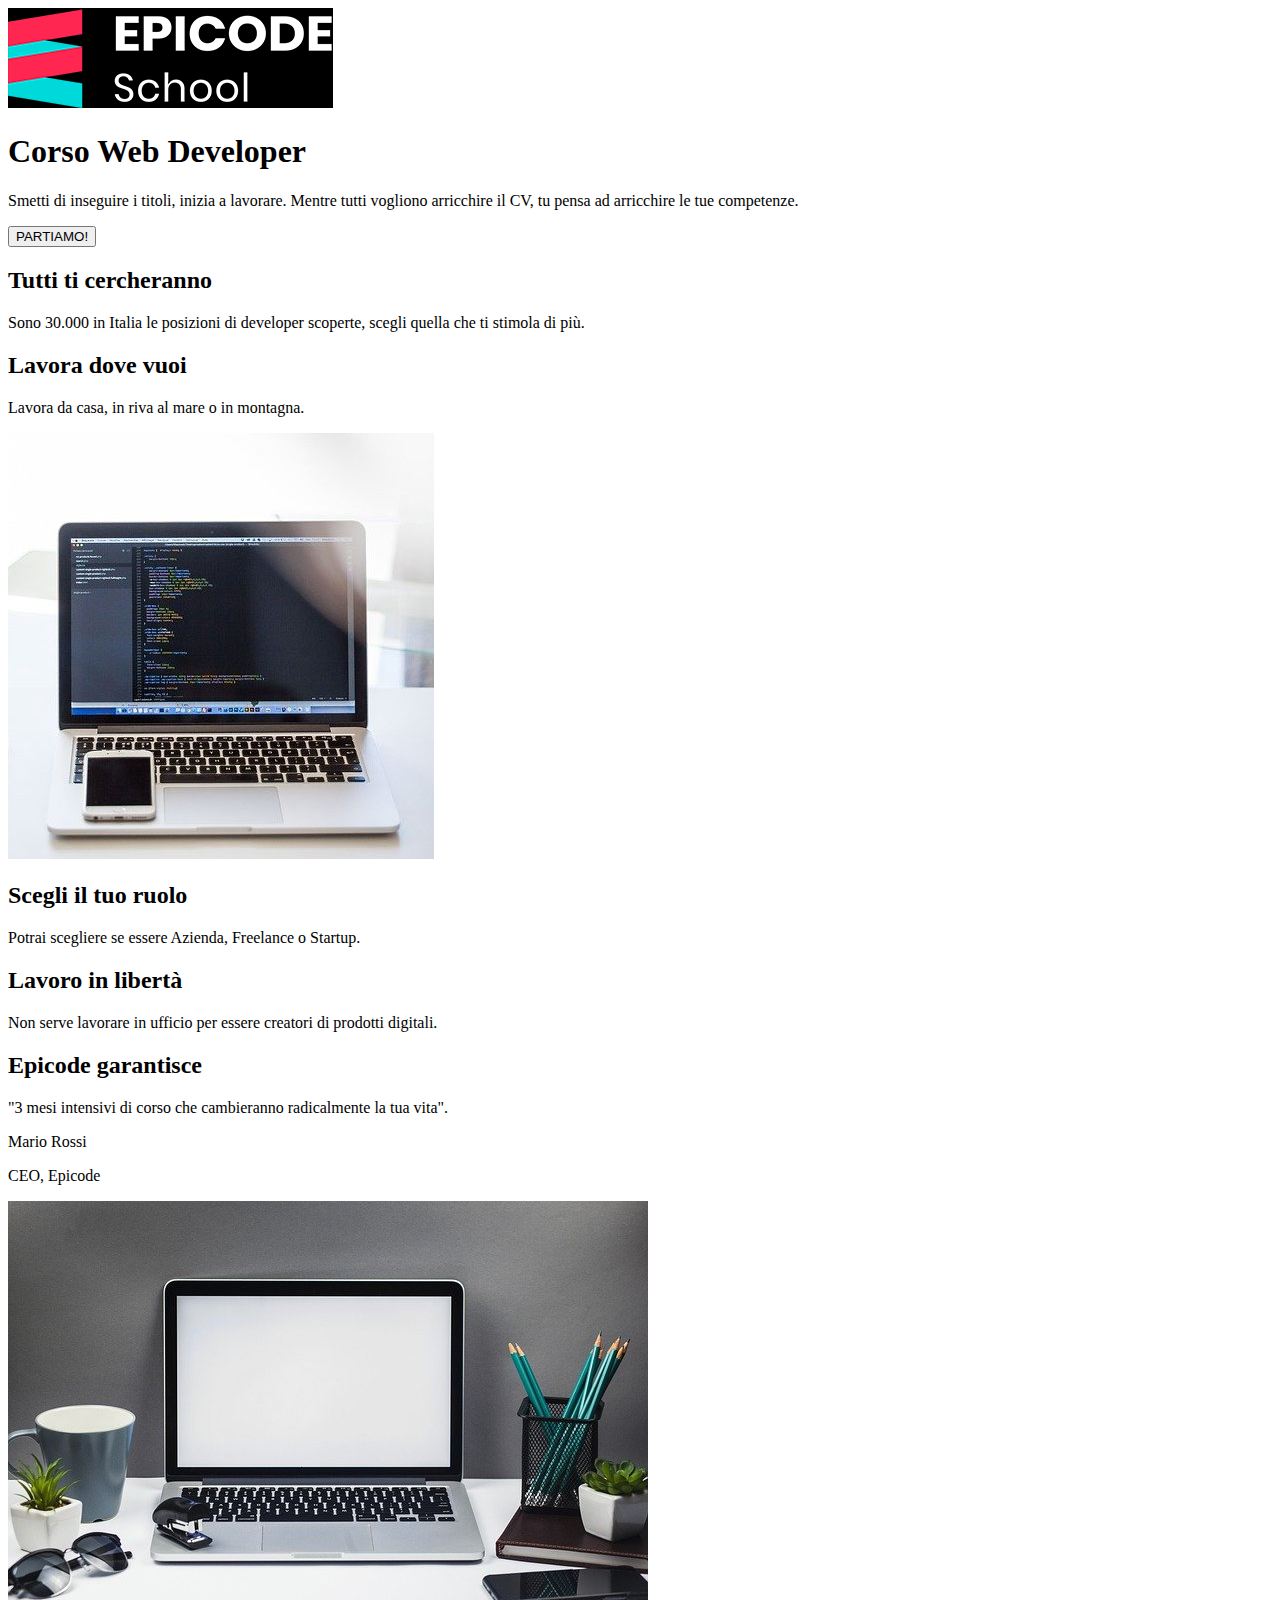
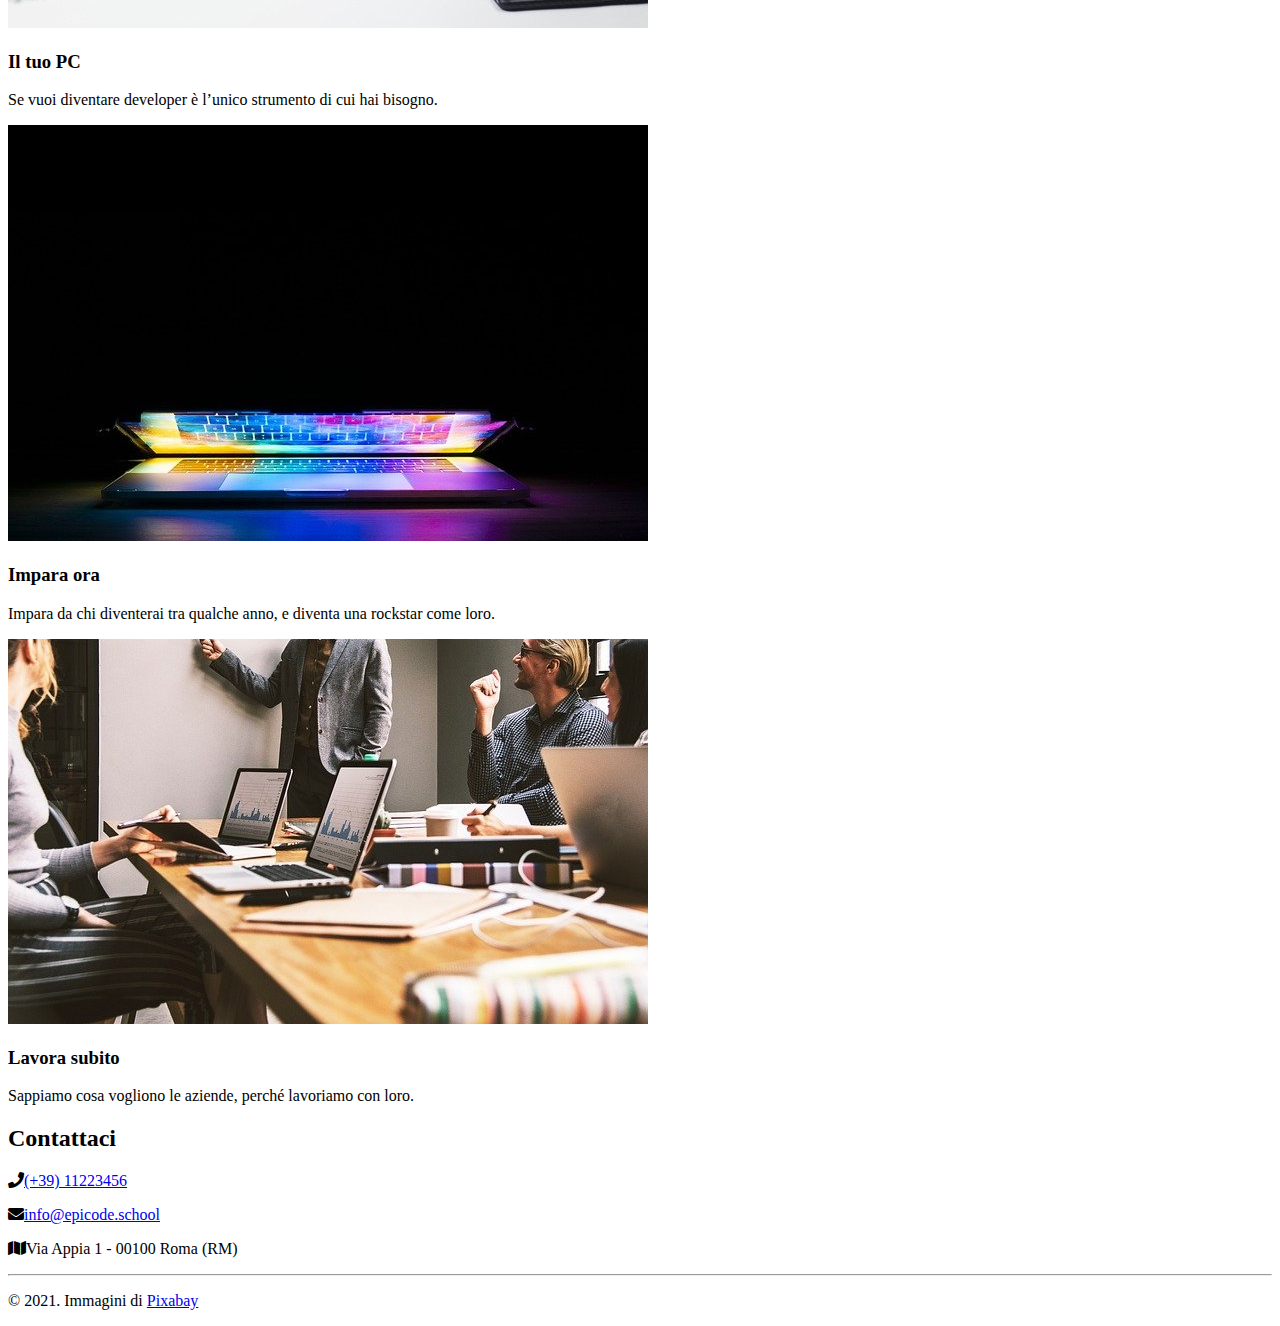
<file: index.html>
<!DOCTYPE html>
<html lang="it">

<head>
    <meta charset="UTF-8">
    <meta name="viewport" content="width=device-width, initial-scale=1.0">
    <title>PrSt1</title>
    <link rel="stylesheet" href="css/style.css">
    <link rel="stylesheet" href="https://cdnjs.cloudflare.com/ajax/libs/font-awesome/5.15.4/css/all.min.css"
        integrity="sha512-1ycn6IcaQQ40/MKBW2W4Rhis/DbILU74C1vSrLJxCq57o941Ym01SwNsOMqvEBFlcgUa6xLiPY/NS5R+E6ztJQ=="
        crossorigin="anonymous" referrerpolicy="no-referrer" />
</head>

<body>

    <div id="body-div">

        <!--HEAD-->
        <header>
            <div id="header-div">
                <img src="img/logo.png">
            </div>
        </header>

        <!--MAIN-->
        <main>

            <div id="main-div">

                <!--SECTION-1-->
                <section-1>

                    <div id="section-1-div">
                        <div class="mymargin">
                            <h1>Corso Web Developer</h1>
                            <p>
                                Smetti di inseguire i titoli, inizia a lavorare. Mentre tutti vogliono arricchire il CV,
                                tu
                                pensa ad arricchire le tue competenze.
                            </p>
                            <a href="javascript:void(0)" target="_blank">
                                <button id="PARTIAMO">PARTIAMO!</button>
                            </a>
                        </div>
                    </div>

                </section-1>

                <!--SECTION-2-->
                <section-2>

                    <div id="section-2-div" class="mymargin">
                        <h2>
                            Tutti ti cercheranno
                        </h2>
                        <p>
                            Sono 30.000 in Italia le posizioni di developer scoperte, scegli quella che ti stimola
                            di
                            più.
                        </p>

                        <h2>
                            Lavora dove vuoi
                        </h2>
                        <p>
                            Lavora da casa, in riva al mare o in montagna.
                        </p>
                        <div id="img-section-2">
                            <img src="img/notebook.jpg" title="notebook">
                        </div>
                        <h2>
                            Scegli il tuo ruolo
                        </h2>
                        <p>
                            Potrai scegliere se essere Azienda, Freelance o Startup.
                        </p>

                        <h2>
                            Lavoro in libertà
                        </h2>
                        <p>
                            Non serve lavorare in ufficio per essere creatori di prodotti digitali.
                        </p>
                    </div>

                </section-2>

                <!--SECTION-3-->
                <section-3>

                    <div id="section-3-div">
                        <div id="section-3-div-b">
                            <h2>Epicode garantisce</h2>
                            <p class="ital">"3 mesi intensivi di corso che cambieranno radicalmente la tua vita".</p>
                            <p class="name">Mario Rossi</p>
                            <p class="litle">CEO, Epicode</p>
                        </div>
                    </div>

                </section-3>

                <!--SECTION-4-->
                <section-4>

                    <div id="section-4-div">
                        <div class="quadr">
                            <img src="img/foto1.jpg" title="compiuter">
                            <h3>
                                Il tuo PC
                            </h3>
                            <p>
                                Se vuoi diventare developer è l’unico strumento di cui hai bisogno.
                            </p>
                        </div>

                        <div class="quadr">
                            <img src="img/foto2.jpg" title="compiuter">
                            <h3>
                                Impara ora
                            </h3>
                            <p>
                                Impara da chi diventerai tra qualche anno, e diventa una rockstar come loro.
                            </p>
                        </div>

                        <div class="quadr">
                            <img src="img/foto3.jpg" title="compiuter">
                            <h3>
                                Lavora subito
                            </h3>
                            <p>
                                Sappiamo cosa vogliono le aziende, perché lavoriamo con loro.
                            </p>
                        </div>

                    </div>

                </section-4>
            </div>

        </main>

        <!--FOOTER-->
        <footer>

            <div id="footer-div">

                <h2 class="cont">
                    Contattaci
                </h2>
                <p class="white"><i class="fas fa-phone"></i><a href="tel:+3911223456" title="Chiamaci">(+39)
                        11223456</a></p>
                <p class="white"><i class="fas fa-envelope"></i><a href="mailto:info@epicode.school">info@epicode.school</a></p>
                <p class="white"><i class="fas fa-map"></i>Via Appia 1 - 00100 Roma (RM)</p>
                <hr>
                <p class="white">
                    © 2021. Immagini di <a href="javascript: void(0)" title="contatti di Pixabay"
                        target="_blank">Pixabay</a>
                </p>

            </div>

        </footer>

    </div>

</body>

</html>
</file>
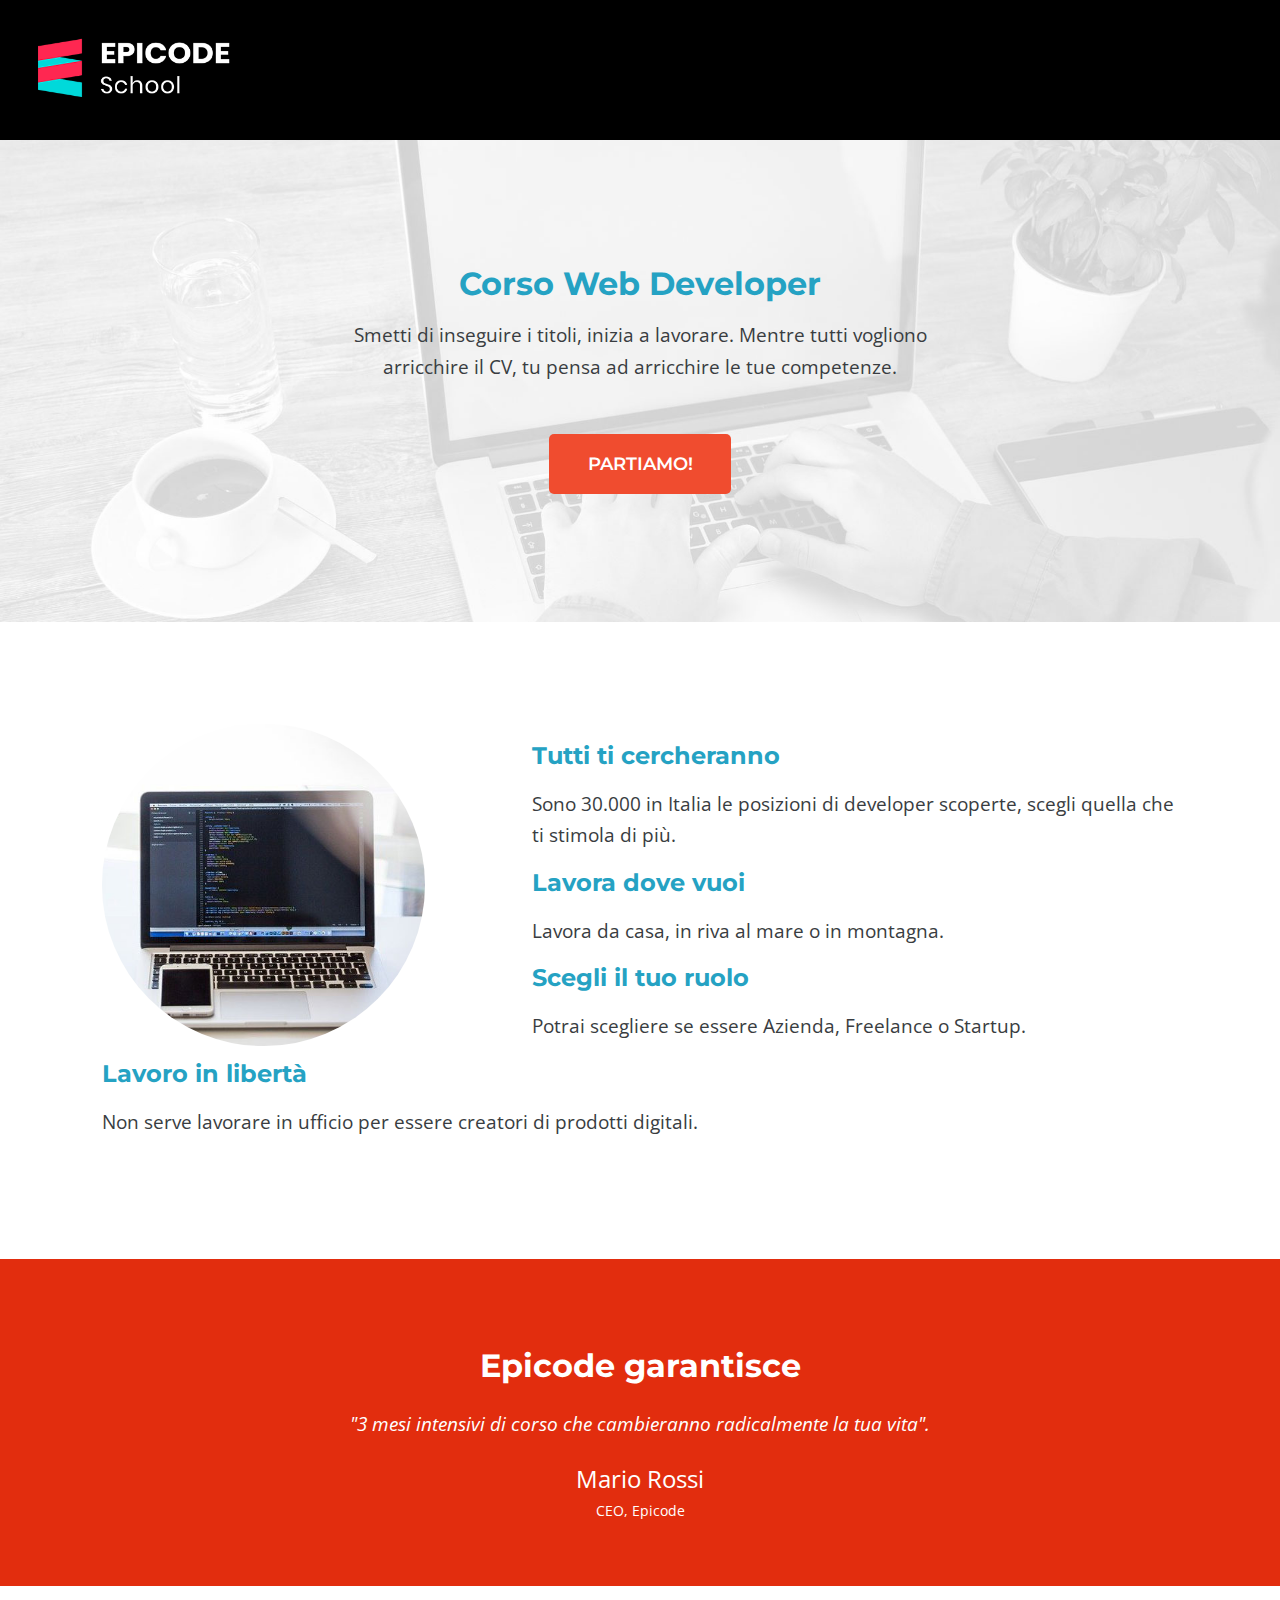
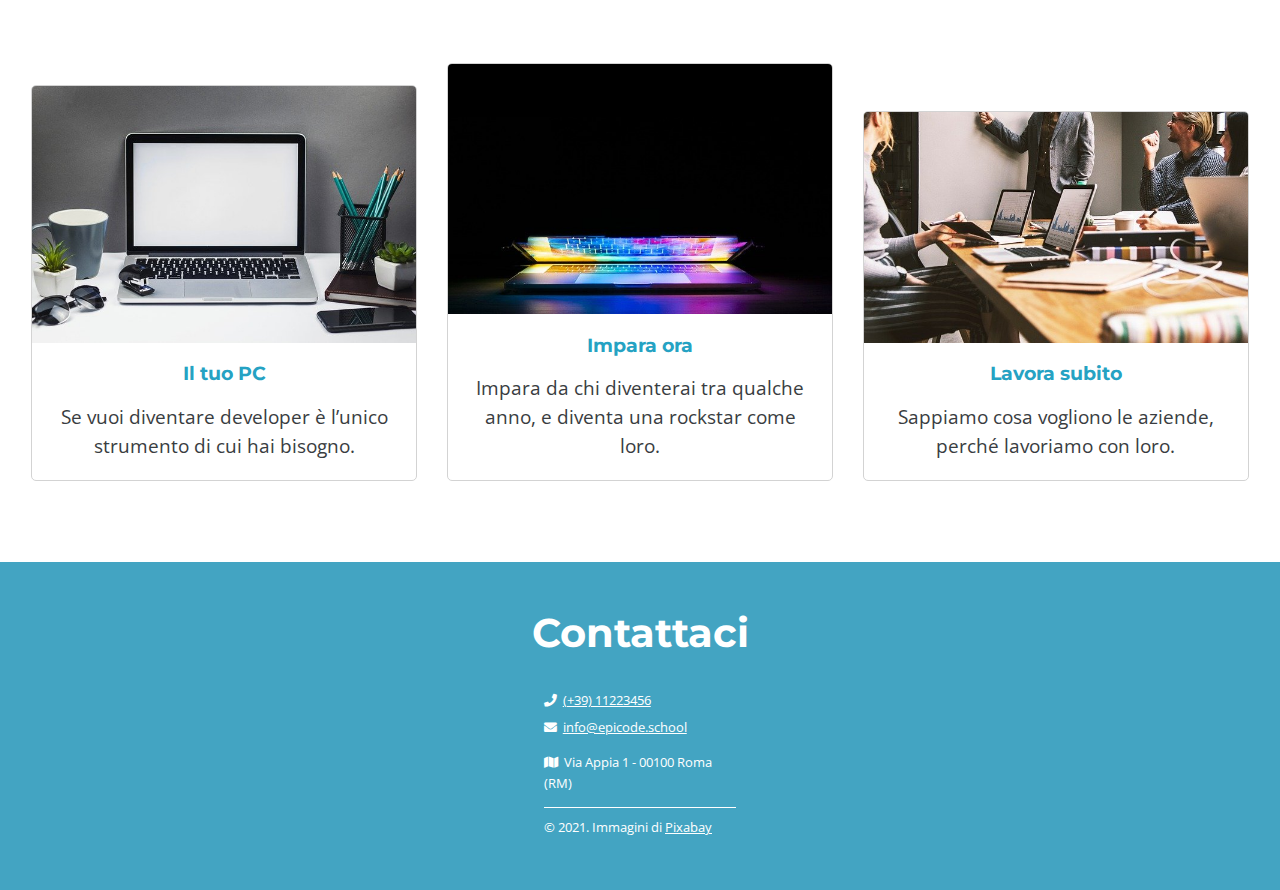
<file: index-desktop.html>
<!DOCTYPE html>
<html lang="it">

<head>
    <meta charset="UTF-8">
    <meta name="viewport" content="width=device-width, initial-scale=1.0">
    <title>PrSt1</title>
    <link rel="stylesheet" href="css/style-desktop.css">
    <link rel="stylesheet" href="https://cdnjs.cloudflare.com/ajax/libs/font-awesome/5.15.4/css/all.min.css"
        integrity="sha512-1ycn6IcaQQ40/MKBW2W4Rhis/DbILU74C1vSrLJxCq57o941Ym01SwNsOMqvEBFlcgUa6xLiPY/NS5R+E6ztJQ=="
        crossorigin="anonymous" referrerpolicy="no-referrer" />
</head>

<body>

    <div id="body-div">

        <!--HEAD-->
        <header>
            <div id="header-div">
                <img src="img/logo.png">
            </div>
        </header>

        <!--MAIN-->
        <main>

            <div id="main-div">

                <!--SECTION-1-->
                <section-1>

                    <div id="section-1-div">
                        <div class="mymargin">
                            <h1>Corso Web Developer</h1>
                            <p>
                                Smetti di inseguire i titoli, inizia a lavorare. Mentre tutti vogliono arricchire il CV,
                                tu
                                pensa ad arricchire le tue competenze.
                            </p>
                            <a href="javascript:void(0)" target="_blank">
                                <button id="PARTIAMO">PARTIAMO!</button>
                            </a>
                        </div>
                    </div>

                </section-1>

                <!--SECTION-2-->
                <section-2>

                    <div id="section-2-div" class="mymargin">

                        <div id="img-section-2">
                            <img src="img/notebook.jpg" title="notebook">
                        </div>

                        <h2>
                            Tutti ti cercheranno
                        </h2>
                        <p>
                            Sono 30.000 in Italia le posizioni di developer scoperte, scegli quella che ti stimola
                            di
                            più.
                        </p>

                        <h2>
                            Lavora dove vuoi
                        </h2>
                        <p>
                            Lavora da casa, in riva al mare o in montagna.
                        </p>

                        <h2>
                            Scegli il tuo ruolo
                        </h2>
                        <p>
                            Potrai scegliere se essere Azienda, Freelance o Startup.
                        </p>

                        <h2>
                            Lavoro in libertà
                        </h2>
                        <p>
                            Non serve lavorare in ufficio per essere creatori di prodotti digitali.
                        </p>
                    </div>

                </section-2>

                <!--SECTION-3-->
                <section-3>

                    <div id="section-3-div">
                        <div id="section-3-div-b">
                            <h2>Epicode garantisce</h2>
                            <p class="ital">"3 mesi intensivi di corso che cambieranno radicalmente la tua vita".</p>
                            <p class="name">Mario Rossi</p>
                            <p class="litle">CEO, Epicode</p>
                        </div>
                    </div>

                </section-3>

                <!--SECTION-4-->
                <section-4>

                    <div id="section-4-div">

                        <div class="quadr">
                                <img src="img/foto1.jpg" title="compiuter">
                            <h3>
                                Il tuo PC
                            </h3>
                            <p>
                                Se vuoi diventare developer è l’unico strumento di cui hai bisogno.
                            </p>
                        </div>

                        <div class="quadr">
                            <img src="img/foto2.jpg" title="compiuter">
                            <h3>
                                Impara ora
                            </h3>
                            <p>
                                Impara da chi diventerai tra qualche anno, e diventa una rockstar come loro.
                            </p>
                        </div>

                        <div class="quadr">
                            <img src="img/foto3.jpg" title="compiuter">
                            <h3>
                                Lavora subito
                            </h3>
                            <p>
                                Sappiamo cosa vogliono le aziende, perché lavoriamo con loro.
                            </p>
                        </div>

                    </div>

                </section-4>
            </div>

        </main>

        <!--FOOTER-->
        <footer>

            <div id="footer-div">

                <h2 class="cont">
                    Contattaci
                </h2>

                <div id="foot-left">
                    <p class="white"><i class="fas fa-phone"></i><a href="tel:+3911223456" title="Chiamaci">(+39)
                            11223456</a></p>
                    <p class="white"><i class="fas fa-envelope"></i><a
                            href="mailto:info@epicode.school">info@epicode.school</a></p>
                    <p class="white-b"><i class="fas fa-map"></i>Via Appia 1 - 00100 Roma (RM)</p>
                    <p class="white" id="riga">
                        © 2021. Immagini di <a href="javascript: void(0)" title="contatti di Pixabay"
                            target="_blank">Pixabay</a>
                    </p>
                </div>
            </div>
        </footer>
    </div>

    </div>

</body>

</html>
</file>
<file: css/style.css>
/* Your styles here */
</file>
<file: css/style-desktop.css>
/* GENERAL */
@import url('https://fonts.googleapis.com/css2?family=Montserrat:ital,wght@0,100..900;1,100..900&family=Open+Sans:ital,wght@0,300..800;1,300..800&display=swap');

h1 {
    margin: 0;
}

.ital {
    font-style: italic;
}

.name {
    font-size: 1.5rem;
    margin: 0;
}

.litle {
    font-size: 0.9rem;
    margin: 0;
}

/* BODY */
body {
    margin: 0;
}

body h1,
h2,
h3,
h4 {
    color: #25a2c3;
    font-family: "Montserrat", sans-serif;
    line-height: 1;
}

body p {
    color: #393d41;
    font-family: "Open Sans", sans-serif;
    font-size: 1.2rem;
    line-height: 1.65;
}

/* HEAD */
#header-div {
    background-color: black;
}

#header-div img {
    width: 15%;
    padding: 3%;
}

/* MAIN */

/* SECTION-1 */
#section-1-div {
    text-align: center;
    padding: 10% 20% 10% 20%;
    background-image: url('../img/banner.jpg');
    background-size: 100%;
    background-position: center;
    background-attachment: fixed;
}

#PARTIAMO {
    color: #ffffff;
    background-color: #f04c2f;
    font-family: "Montserrat", sans-serif;
    font-weight: 600;
    font-size: 1.1rem;
    border: none;
    border-radius: 5px;
    padding: 3% 6% 3% 6%;
    margin-top: 5%;
}

.mymargin {
    padding-left: 8%;
    padding-right: 8%;
}

/* SECTION-2 */
#section-2-div img {
    border-radius: 50%;
    width: 30%;
    margin-right: 10%;
    float: left;
}

#section-2-div h2 {
    color: #25a2c3;
    font-family: "Montserrat", sans-serif;
   
}

#section-2-div {
    padding: 8%;
}

/* SECTION-3 */
#section-3-div {
    text-align: center;
    background-color: #e22d0e;
    padding: 5% 0% 5% 0%;
}

#section-3-div-b p,
h2 {
    color: rgb(255, 255, 255);
}

#section-3-div-b h2 {
    font-size: 2rem;
}

/* SECTION-4 */

#section-4-div {
    text-align: center;
    margin: 5% 0% 5% 0%;
    /*display: flex;
    justify-content: center;*/
}

.quadr {
    display: inline-block;
    border: solid 1px rgb(211, 211, 211);
    border-radius: 5px;
    max-width: 30%;
    margin: 1%;
    overflow: hidden;
}

.quadr img {
    width: 100%;
    max-height: 263px;
    object-fit: cover;
}

.quadr p {
    padding: 0% 5% 0% 5%;
    line-height: 1.5;
}

/* FOOTER */

#footer-div {
    text-align: center;
    background-color: #43a4c2;
    width: 100%;
    padding: 4% 0% 4% 0%;
}

#foot-left {
    width: 15%;
    margin: auto;
    text-align: left;
}

.white {
    color: white;
    font-size: 1rem;
    margin: 0;
}

.white a {
    color: white;
    font-size: 0.8rem;
}

.white i {
    padding-right: 3%;
    font-size: 0.8rem;
}

.white-b {
    color: white;
    font-size: 0.8rem;
}

.white-b i {
    padding-right: 3%;
    font-size: 0.8rem;
}

.cont {
    font-size: 2.5rem;
    margin-top: 0;
}

#riga {
    font-size: 0.8rem;
    border-top: solid 1px white;
    margin-top: 5%;
    padding-top: 5%;
}
</file>
